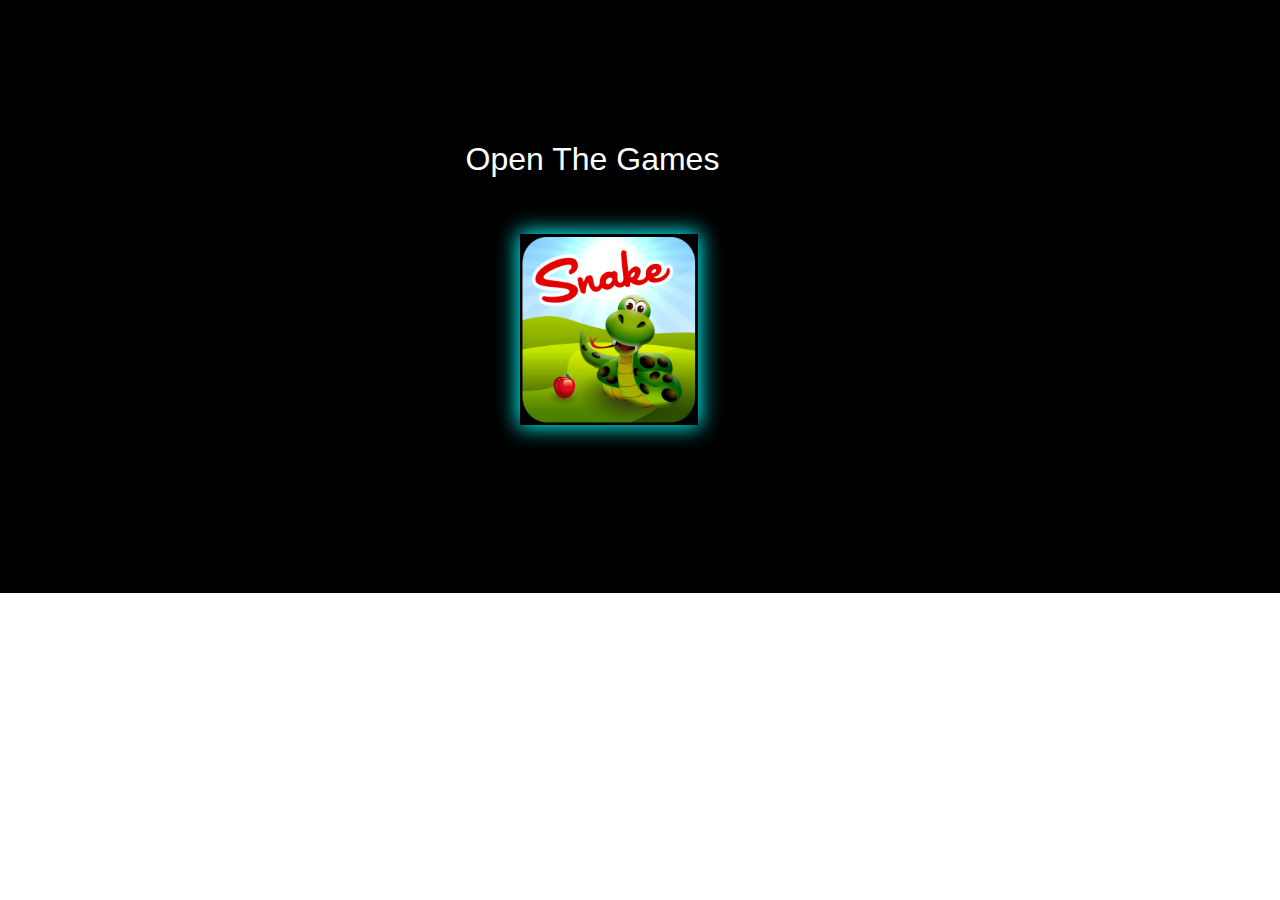
<file: index.html>
<!DOCTYPE html>
<html lang="en">

<head>
    <meta charset="UTF-8">
    <meta name="viewport" content="width=device-width, initial-scale=1.0">
    <title>Home Page</title>

    <!-- font Awesome 4 -->
    <link rel="stylesheet" href="https://cdnjs.cloudflare.com/ajax/libs/font-awesome/4.7.0/css/font-awesome.min.css">

    <!-- bootstrap cdn  -->
    <link rel="stylesheet" href="https://cdn.jsdelivr.net/npm/bootstrap@4.6.2/dist/css/bootstrap.min.css">
    <script src="https://cdn.jsdelivr.net/npm/jquery@3.7.1/dist/jquery.slim.min.js"></script>
    <script src="https://cdn.jsdelivr.net/npm/popper.js@1.16.1/dist/umd/popper.min.js"></script>
    <script src="https://cdn.jsdelivr.net/npm/bootstrap@4.6.2/dist/js/bootstrap.bundle.min.js"></script>

    

</head>
<body>
    <section style="background-color: black;height: 593px;">
         <div class="container">
            <div class="row">

                <div class="col-md-3 bg-dar"></div>

                <div class="col-md-5 bg-inf " style="margin-top: 140px;">
                    <h2 class="text-center text-white">Open The Games</h2>
                  <a href="game_page.html"><img src="app_logo.png" title="Click The Logo and open the Games" class="mt-5" style="width: 40%; height: 70%;
                  margin-left: 150px; box-shadow: 0px 0px 20px 2px aqua; "></a> 
                </div>

                <div class="col-md-2 bg-primar"></div>

                <div class="col-md-2 bg-secondar"></div>

            </div>
         </div>
         </section>
</body>
</html>
</file>
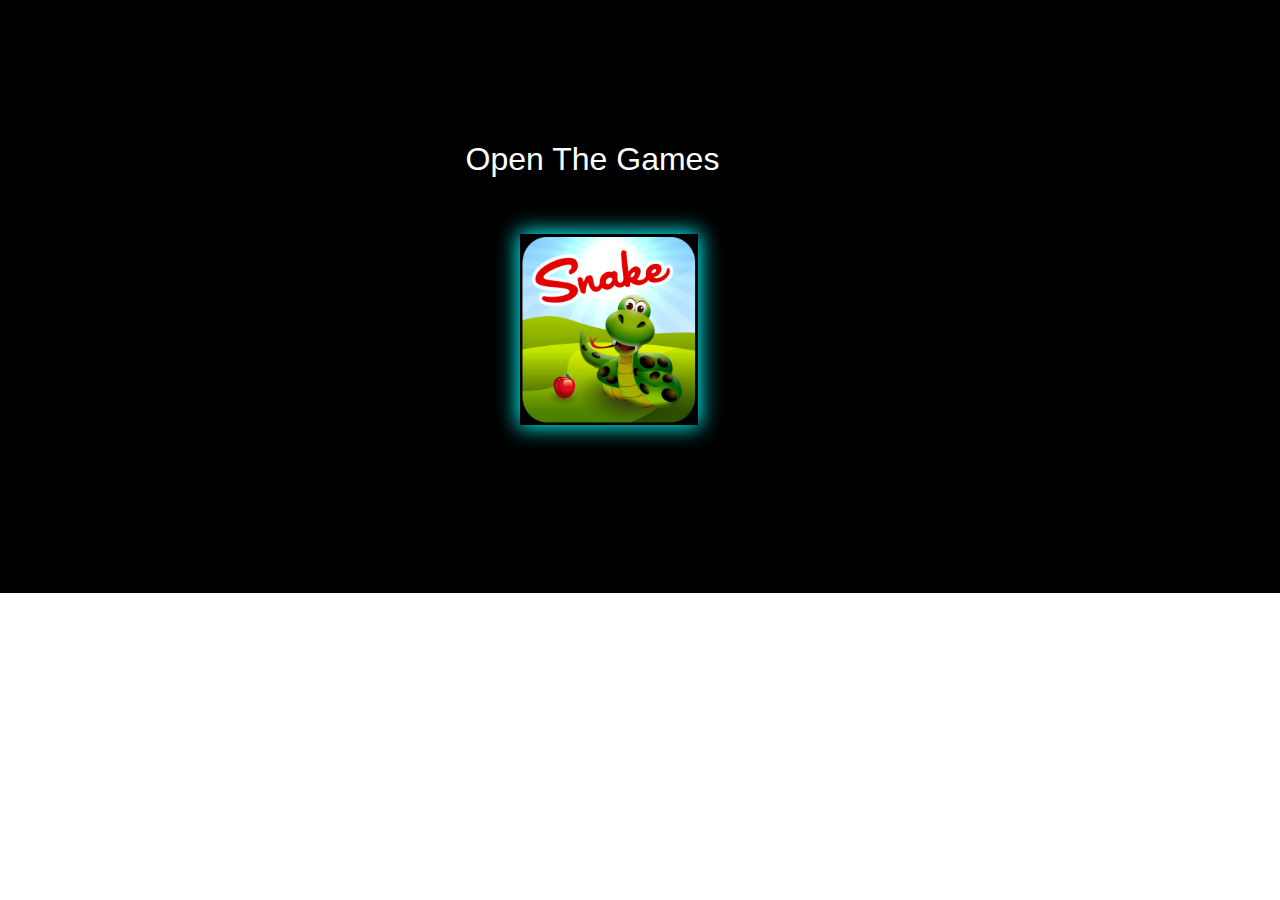
<file: app_logo.html>
<!DOCTYPE html>
<html lang="en">

<head>
    <meta charset="UTF-8">
    <meta name="viewport" content="width=device-width, initial-scale=1.0">
    <title>Home Page</title>

    <!-- font Awesome 4 -->
    <link rel="stylesheet" href="https://cdnjs.cloudflare.com/ajax/libs/font-awesome/4.7.0/css/font-awesome.min.css">

    <!-- bootstrap cdn  -->
    <link rel="stylesheet" href="https://cdn.jsdelivr.net/npm/bootstrap@4.6.2/dist/css/bootstrap.min.css">
    <script src="https://cdn.jsdelivr.net/npm/jquery@3.7.1/dist/jquery.slim.min.js"></script>
    <script src="https://cdn.jsdelivr.net/npm/popper.js@1.16.1/dist/umd/popper.min.js"></script>
    <script src="https://cdn.jsdelivr.net/npm/bootstrap@4.6.2/dist/js/bootstrap.bundle.min.js"></script>

    

</head>
<body>
    <section style="background-color: black;height: 593px;">
         <div class="container">
            <div class="row">

                <div class="col-md-3 bg-dar"></div>

                <div class="col-md-5 bg-inf " style="margin-top: 140px;">
                    <h2 class="text-center text-white">Open The Games</h2>
                  <a href="Home.html"><img src="app_logo.png" title="Click The Logo and open the Games" class="mt-5" style="width: 40%; height: 70%;
                  margin-left: 150px; box-shadow: 0px 0px 20px 2px aqua; "></a> 
                </div>

                <div class="col-md-2 bg-primar"></div>

                <div class="col-md-2 bg-secondar"></div>

            </div>
         </div>
         </section>
</body>
</html>
</file>
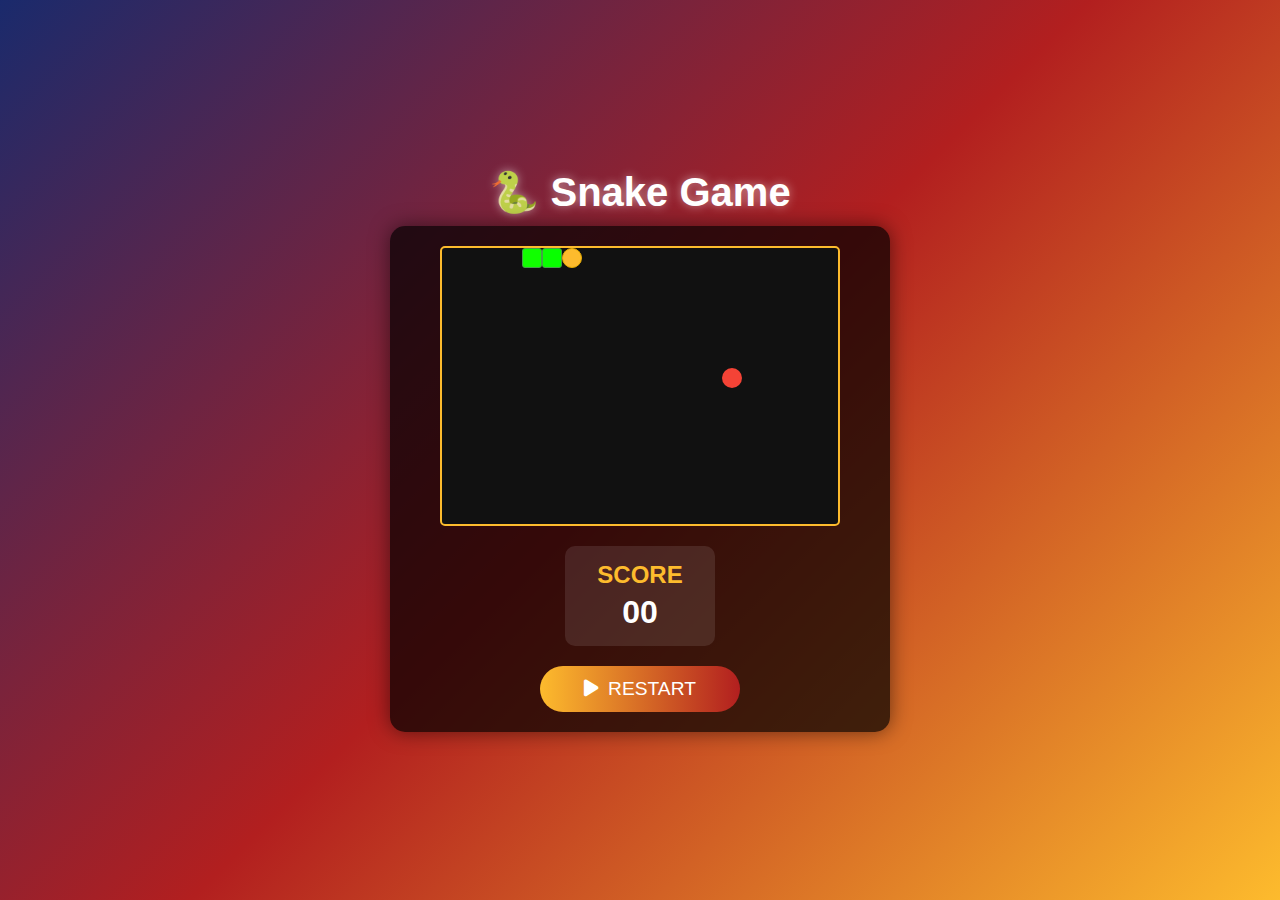
<file: Difficult.html>
<!DOCTYPE html>
<html lang="en">
<head>
    <meta charset="UTF-8">
    <meta http-equiv="X-UA-Compatible" content="IE=edge">
    <meta name="viewport" content="width=device-width, initial-scale=1.0">
    <title> difficult Snake Game</title>
    <link rel="stylesheet" href="https://cdnjs.cloudflare.com/ajax/libs/font-awesome/6.4.0/css/all.min.css">
    <style>
        * {
            margin: 0;
            padding: 0;
            box-sizing: border-box;
            font-family: 'Arial', sans-serif;
        }

        body {
            background: linear-gradient(135deg, #1a2a6c, #b21f1f, #fdbb2d); 
            height: 100vh;
            display: flex;
            flex-direction: column;
            align-items: center;
            justify-content: center;
            overflow: hidden;
        }

        .header {
            margin-bottom: 10px;
        }

        .game-title {
            font-size: 2.5rem;
            font-weight: bold;
            color: white;
            text-shadow: 0 0 10px rgba(255, 255, 255, 0.5);
            text-align: center;
        }

        .container {
            background-color: rgba(0, 0, 0, 0.7);
            border-radius: 15px;
            padding: 20px;
            box-shadow: 0 0 20px rgba(0, 0, 0, 0.5);
            text-align: center;
            width: 90%;
            max-width: 500px;
        }

        #canvas {
            background-color: #111;
            border: 2px solid #fdbb2d;
            border-radius: 5px;
            margin: 0 auto;
            display: block;
            width: 100%;
            max-width: 400px;
            height: 280px;
            position: relative;
            overflow: hidden;
        }

        .score-container {
            margin: 20px auto;
            background-color: rgba(255, 255, 255, 0.1);
            padding: 15px 20px;
            border-radius: 10px;
            width: fit-content;
            min-width: 150px;
        }

        .score-container h2 {
            color: #fdbb2d;
            margin-bottom: 5px;
            font-size: 1.5rem;
        }

        .score-value {
            font-size: 2rem;
            font-weight: bold;
            color: white;
            display: block;
            min-height: 36px;
        }

        #replay, #play-again {
            background: linear-gradient(to right, #fdbb2d, #b21f1f);
            color: white;
            border: none;
            padding: 12px 25px;
            font-size: 1.2rem;
            border-radius: 50px;
            cursor: pointer;
            margin-top: 10px;
            transition: all 0.3s ease;
            display: flex;
            align-items: center;
            justify-content: center;
            gap: 10px;
            width: 100%;
            max-width: 200px;
            margin: 10px auto 0;
        }

        #replay:hover, #play-again:hover {
            transform: scale(1.05);
            box-shadow: 0 0 15px rgba(253, 187, 45, 0.7);
        }

        .game-over {
            position: absolute;
            top: 50%;
            left: 50%;
            transform: translate(-50%, -50%);
            background-color: rgba(0, 0, 0, 0.9);
            color: white;
            padding: 30px;
            border-radius: 15px;
            text-align: center;
            display: none;
            z-index: 10;
            width: 80%;
            max-width: 300px;
            border: 2px solid #fdbb2d;
        }

        .game-over h2 {
            color: #fdbb2d;
            margin-bottom: 15px;
            font-size: 1.8rem;
        }

        .game-over p {
            margin-bottom: 20px;
            font-size: 1.2rem;
        }

        .snake-segment {
            position: absolute;
            width: 20px;
            height: 20px;
            background-color: #4CAF50;
            border: 1px solid #45a049;
            border-radius: 3px;
            z-index: 2;
        }

        .snake-head {
            position: absolute;
            width: 20px;
            height: 20px;
            background-color: #fdbb2d;
            border: 1px solid #e6ac00;
            border-radius: 50%;
            z-index: 3;
        }

        .food {
            position: absolute;
            width: 20px;
            height: 20px;
            background-color: #f44336;
            border-radius: 50%;
            z-index: 1;
            animation: pulse 0.5s infinite alternate;
        }

        @keyframes pulse {
            from { transform: scale(1); }
            to { transform: scale(1.2); }
        }

        .controls {
            margin-top: 20px;
            display: none;
        }

        .controls button {
            background-color: rgba(255, 255, 255, 0.2);
            border: none;
            color: white;
            padding: 15px;
            border-radius: 10px;
            font-size: 1.5rem;
            margin: 5px;
            cursor: pointer;
            width: 60px;
            height: 60px;
            display: flex;
            align-items: center;
            justify-content: center;
            transition: background-color 0.2s;
        }

        .controls button:active {
            background-color: rgba(255, 255, 255, 0.4);
        }

        @media (max-width: 600px) {
            .controls {
                display: flex;
                flex-direction: column;
                align-items: center;
            }
            
            .controls-row {
                display: flex;
            }
            
            #canvas {
                height: 300px;
            }

            .game-title {
                font-size: 2rem;
            }

            .score-container {
                padding: 10px 15px;
                min-width: 120px;
            }

            .score-container h2 {
                font-size: 1.2rem;
            }

            .score-value {
                font-size: 1.8rem;
            }
        }

        @media (max-height: 700px) {
            body {
                padding: 20px 0;
                justify-content: flex-start;
            }
        }
    </style>
</head>
<body>
    <div class="header">
        <h2 class="game-title">🐍 Snake Game</h2>
    </div>
    
    <div class="container noselect">
        <div id="canvas"></div>
        
        <div class="score-container">
            <h2>SCORE</h2>
            <span class="score-value">00</span>
        </div>
        
        <button id="replay">
            <i class="fas fa-play"></i>
            RESTART
        </button>
        
        <div class="controls">
            <div class="controls-row">
                <button id="up" aria-label="Move up"><i class="fas fa-arrow-up"></i></button>
            </div>
            <div class="controls-row">
                <button id="left" aria-label="Move left"><i class="fas fa-arrow-left"></i></button>
                <button id="right" aria-label="Move right"><i class="fas fa-arrow-right"></i></button>
            </div>
            <div class="controls-row">
                <button id="down" aria-label="Move down"><i class="fas fa-arrow-down"></i></button>
            </div>
        </div>
        
        <div class="game-over">
            <h2>Game Over!</h2>
            <p>Your score: <span id="final-score">0</span></p>
            <button id="play-again">
                <i class="fas fa-redo"></i>
                Play Again
            </button>
        </div>
    </div>

    <script>
        document.addEventListener('DOMContentLoaded', () => {
            // Game elements
            const canvas = document.getElementById('canvas');
            const scoreDisplay = document.querySelector('.score-value');
            const replayBtn = document.getElementById('replay');
            const playAgainBtn = document.getElementById('play-again');
            const gameOverScreen = document.querySelector('.game-over');
            const finalScoreDisplay = document.getElementById('final-score');
            
            // Mobile controls
            const upBtn = document.getElementById('up');
            const downBtn = document.getElementById('down');
            const leftBtn = document.getElementById('left');
            const rightBtn = document.getElementById('right');
            
            // Game variables
            let snake = [];
            let food = {};
            let direction = 'right';
            let nextDirection = 'right';
            let gameInterval;
            let score = 0;
            let gameSpeed = 150;
            const gridSize = 20;
            const cellSize = canvas.offsetWidth / gridSize;
            let isGameRunning = false;
            
            // Initialize game
            function initGame() {
                // Clear any existing game
                clearInterval(gameInterval);
                canvas.innerHTML = '';
                
                // Reset variables
                snake = [];
                direction = 'right';
                nextDirection = 'right';
                score = 0;
                gameSpeed = 150;
                scoreDisplay.textContent = '00';
                gameOverScreen.style.display = 'none';
                isGameRunning = true;
                
                // Create initial snake (3 segments)
                for (let i = 2; i >= 0; i--) {
                    snake.push({
                        x: i,
                        y: 0
                    });
                }
                
                // Create first food
                createFood();
                
                // Draw initial state
                draw();
                
                // Start game loop
                gameInterval = setInterval(gameLoop, gameSpeed);
            }
            
            // Main game loop
            function gameLoop() {
                if (!isGameRunning) return;
                
                moveSnake();
                checkCollision();
                draw();
            }
            
            // Move the snake
            function moveSnake() {
                direction = nextDirection;
                
                // Calculate new head position based on current direction
                const head = { ...snake[0] };
                
                switch (direction) {
                    case 'up':
                        head.y--;
                        break;
                    case 'down':
                        head.y++;
                        break;
                    case 'left':
                        head.x--;
                        break;
                    case 'right':
                        head.x++;
                        break;
                }
                
                // Add new head to beginning of array
                snake.unshift(head);
                
                // Check if snake ate food
                if (head.x === food.x && head.y === food.y) {
                    // Increase score
                    score +=10;
                    scoreDisplay.textContent = score.toString().padStart(2, '0');
                    
                    // Increase speed every 5 points
                    if (score % 5 === 0) {
                        gameSpeed = Math.max(gameSpeed - 10, 70);
                        clearInterval(gameInterval);
                        gameInterval = setInterval(gameLoop, gameSpeed);
                    }
                    
                    // Create new food
                    createFood();
                } else {
                    // Remove tail if no food was eaten
                    snake.pop();
                }
            }
            
            // Check for collisions
            function checkCollision() {
                const head = snake[0];
                
                // Check wall collision
                if (
                    head.x < 0 || 
                    head.x >= gridSize || 
                    head.y < 0 || 
                    head.y >= gridSize
                ) {
                    gameOver();
                    return;
                }
                
                // Check self collision (start from 1 to skip head)
                for (let i = 1; i < snake.length; i++) {
                    if (head.x === snake[i].x && head.y === snake[i].y) {
                        gameOver();
                        return;
                    }
                }
            }
            
            // Create food at random position
            function createFood() {
                let validPosition = false;
                let newFood;
                
                while (!validPosition) {
                    newFood = {
                        x: Math.floor(Math.random() * gridSize),
                        y: Math.floor(Math.random() * gridSize)
                    };
                    
                    // Check if food position is not on snake
                    validPosition = true;
                    for (const segment of snake) {
                        if (segment.x === newFood.x && segment.y === newFood.y) {
                            validPosition = false;
                            break;
                        }
                    }
                }
                
                food = newFood;
            }
            
            // Draw game state
            function draw() {
                // Clear canvas
                canvas.innerHTML = '';
                
                // Draw snake
                snake.forEach((segment, index) => {
                    const segmentElement = document.createElement('div');
                    
                    // Head is styled differently
                    if (index === 0) {
                        segmentElement.className = 'snake-head';
                    } else {
                        segmentElement.className = 'snake-segment';
                        // Color gradient for snake body (darker towards tail)
                        const hue = 120 - (index * 2);
                        segmentElement.style.backgroundColor = `hsl(${Math.min(hue, 120)}, 100%, 50%)`;
                    }
                    
                    // Position the segment
                    segmentElement.style.left = `${segment.x * cellSize}px`;
                    segmentElement.style.top = `${segment.y * cellSize}px`;
                    canvas.appendChild(segmentElement);
                });
                
                // Draw food
                const foodElement = document.createElement('div');
                foodElement.className = 'food';
                foodElement.style.left = `${food.x * cellSize}px`;
                foodElement.style.top = `${food.y * cellSize}px`;
                canvas.appendChild(foodElement);
            }
            
            // Handle game over
            function gameOver() {
                isGameRunning = false;
                clearInterval(gameInterval);
                finalScoreDisplay.textContent = score;
                gameOverScreen.style.display = 'block';
            }
            
            // Keyboard event listener
            document.addEventListener('keydown', (e) => {
                // Prevent default for arrow keys to avoid page scrolling
                if (['ArrowUp', 'ArrowDown', 'ArrowLeft', 'ArrowRight'].includes(e.key)) {
                    e.preventDefault();
                }
                
                switch (e.key) {
                    case 'ArrowUp':
                        if (direction !== 'down') nextDirection = 'up';
                        break;
                    case 'ArrowDown':
                        if (direction !== 'up') nextDirection = 'down';
                        break;
                    case 'ArrowLeft':
                        if (direction !== 'right') nextDirection = 'left';
                        break;
                    case 'ArrowRight':
                        if (direction !== 'left') nextDirection = 'right';
                        break;
                    case ' ':
                        if (!isGameRunning) initGame();
                        break;
                }
            });
            
            // Mobile control event listeners
            upBtn.addEventListener('click', () => {
                if (direction !== 'down') nextDirection = 'up';
            });
            
            downBtn.addEventListener('click', () => {
                if (direction !== 'up') nextDirection = 'down';
            });
            
            leftBtn.addEventListener('click', () => {
                if (direction !== 'right') nextDirection = 'left';
            });
            
            rightBtn.addEventListener('click', () => {
                if (direction !== 'left') nextDirection = 'right';
            });
            
            // Button event listeners
            replayBtn.addEventListener('click', initGame);
            playAgainBtn.addEventListener('click', initGame);
            
            // Initialize the game on load
            initGame();
        });
    </script>
</body>
</html>
</file>
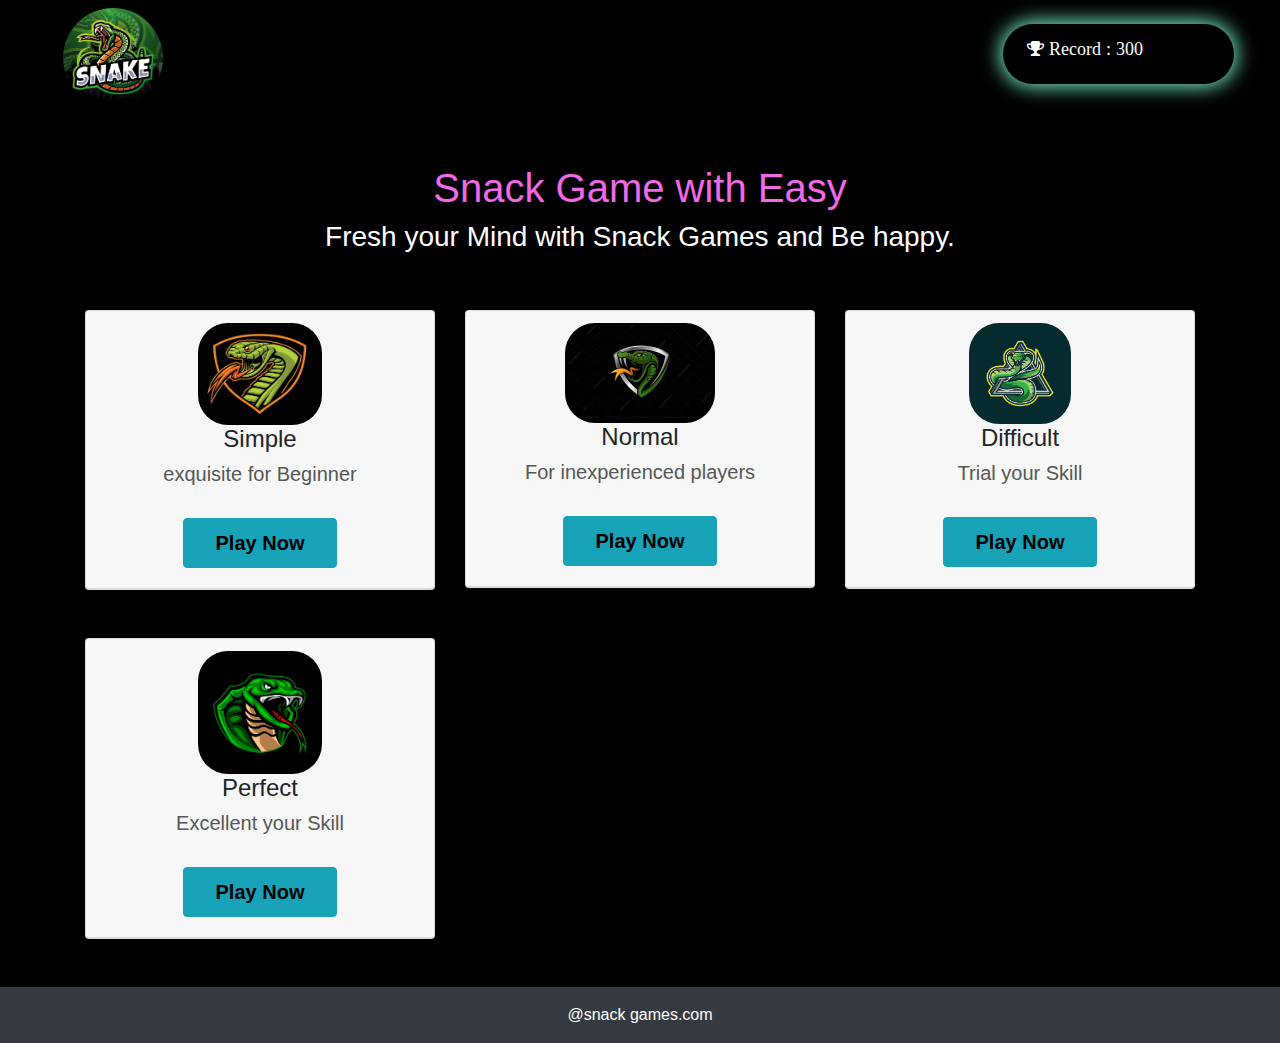
<file: game_page.html>
<!DOCTYPE html>
<html lang="en">

<head>
    <meta charset="UTF-8">
    <meta name="viewport" content="width=device-width, initial-scale=1.0">
    <title>Home Page</title>

    <!-- font Awesome 4 -->
    <link rel="stylesheet" href="https://cdnjs.cloudflare.com/ajax/libs/font-awesome/4.7.0/css/font-awesome.min.css">

    <!-- bootstrap cdn  -->
    <link rel="stylesheet" href="https://cdn.jsdelivr.net/npm/bootstrap@4.6.2/dist/css/bootstrap.min.css">
    <script src="https://cdn.jsdelivr.net/npm/jquery@3.7.1/dist/jquery.slim.min.js"></script>
    <script src="https://cdn.jsdelivr.net/npm/popper.js@1.16.1/dist/umd/popper.min.js"></script>
    <script src="https://cdn.jsdelivr.net/npm/bootstrap@4.6.2/dist/js/bootstrap.bundle.min.js"></script>

    <link rel="stylesheet" href="game_page.css">

</head>

<body>
    <div class="container-fluid">
        <div class="row">

            <div class="col-lg-5 col-md-6 col-sm-6 col-6 bg-secondar">
                <img src="snack_logo.jpg" id="snack_logo" class="ml-5 mt-2 mb-2">

            </div>

            <div class="col-lg-4 d-none d-md-block  bg-primar"></div>

            <div class="col-lg-3 col-md-6 col-sm-6 col-6 bg-inf pt-4 pl-5 recode_trophy">
                <div class="recode">
                    <i class="fa fa-trophy text-white  mt-3 ml-4">
                        <label class="text-white">Record : 300</label>
                    </i>
                </div>
            </div>

        </div>
    </div>

    <div class="container-fluid">
        <div class="row">
            <div class="col-lg-12">
                <h1 class="text-center mt-5" style="color: rgb(240, 105, 231);">Snack Game with Easy</h1>
                <p class="text-center text-white h3">Fresh your Mind with Snack Games and Be happy. </p>
            </div>
        </div>
    </div>

    <div class="container">
        <div class="row">
            <div class="col-lg-4">
                <div class="card mt-5">
                    <div class="card-header text-center">
                        <!-- <i class="fa fa-leaf bg-dark h1 p-3 mt-2 leaf_icon"></i> -->
                         <img src="snack_img.jpg" alt="" style="width: 40%; height: 40%;border-radius: 30px;">
                        <p class="h4">Simple</p>
                        <p class="h5" style="color: rgb(85, 87, 87);">exquisite for Beginner</p>
                        <button class="btn btn-info simple_button mt-4 mb-2"><a href="simple.html">Play Now</a></button>
                    </div>
                </div>
            </div>

            <div class="col-lg-4">
                <div class="card mt-5">
                    <div class="card-header text-center">
                        <!-- <i class="fa fa-leaf bg-dark h1 p-3 mt-2 leaf_icon"></i> -->
                         <img src="snack_img2.jpg" alt="" style="width: 49%; height: 49%;border-radius: 30px;">
                        <p class="h4">Normal</p>
                        <p class="h5" style="color: rgb(85, 87, 87);">For inexperienced players</p>
                        <button class="btn btn-info simple_button mt-4 mb-2"><a href="normal.html">Play Now</a></button>
                    </div>
                </div>
            </div>

            <div class="col-lg-4">
                <div class="card mt-5">
                    <div class="card-header text-center">
                        <!-- <i class="fa fa-leaf bg-dark h1 p-3 mt-2 leaf_icon"></i> -->
                         <img src="snack_img3.avif" alt="" style="width: 33%; height: 33%;border-radius: 30px;">
                        <p class="h4">Difficult</p>
                        <p class="h5" style="color: rgb(85, 87, 87);">Trial your Skill</p>
                        <button class="btn btn-info simple_button mt-4 mb-2"><a href="Difficult.html">Play Now</a></button>
                    </div>
                </div>
            </div>

            <div class="col-lg-4">
                <div class="card mt-5">
                    <div class="card-header text-center">
                        <!-- <i class="fa fa-leaf bg-dark h1 p-3 mt-2 leaf_icon"></i> -->
                         <img src="snack_img4.avif" alt="" style="width: 40%; height: 40%;border-radius: 30px;">
                        <p class="h4">Perfect</p>
                        <p class="h5" style="color: rgb(85, 87, 87);">Excellent your Skill</p>
                        <button class="btn btn-info simple_button mt-4 mb-2"><a href="Perfect.html">Play Now</a></button>
                    </div>
                </div>
            </div>

        </div>
    </div>

    <div class="container-fluid">
        <div class="row bg-dark mt-5">
            <div class="col-lg-12">
                <p class="text-center text-white pt-3 ">@snack games.com</p>
            </div>
        </div>
    </div>


</body>

</html>
</file>
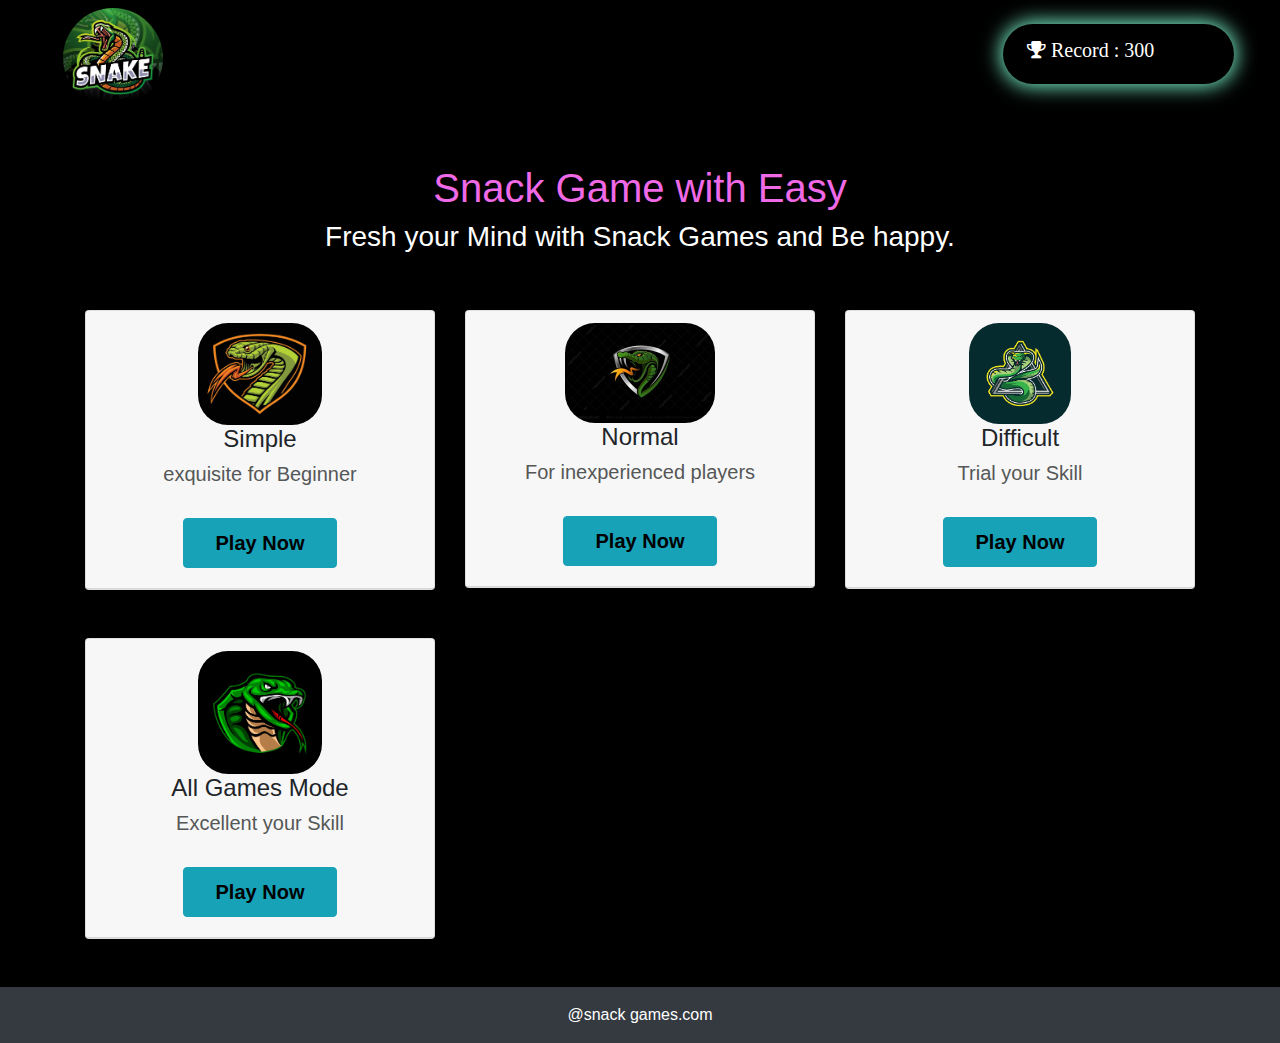
<file: Home.html>
<!DOCTYPE html>
<html lang="en">

<head>
    <meta charset="UTF-8">
    <meta name="viewport" content="width=device-width, initial-scale=1.0">
    <title>Home Page</title>

    <!-- font Awesome 4 -->
    <link rel="stylesheet" href="https://cdnjs.cloudflare.com/ajax/libs/font-awesome/4.7.0/css/font-awesome.min.css">

    <!-- bootstrap cdn  -->
    <link rel="stylesheet" href="https://cdn.jsdelivr.net/npm/bootstrap@4.6.2/dist/css/bootstrap.min.css">
    <script src="https://cdn.jsdelivr.net/npm/jquery@3.7.1/dist/jquery.slim.min.js"></script>
    <script src="https://cdn.jsdelivr.net/npm/popper.js@1.16.1/dist/umd/popper.min.js"></script>
    <script src="https://cdn.jsdelivr.net/npm/bootstrap@4.6.2/dist/js/bootstrap.bundle.min.js"></script>

    <link rel="stylesheet" href="Home.css">

</head>

<body>
    <div class="container-fluid">
        <div class="row">

            <div class="col-lg-5 col-md-6 col-sm-6 col-6 bg-secondar">
                <img src="snack_logo.jpg" id="snack_logo" class="ml-5 mt-2 mb-2">

            </div>

            <div class="col-lg-4 d-none d-md-block  bg-primar"></div>

            <div class="col-lg-3 col-md-6 col-sm-6 col-6 bg-inf pt-4 pl-5 recode_trophy">
                <div class="recode">
                    <i class="fa fa-trophy text-white  mt-3 ml-4">
                        <label class="text-white">Record : 300</label>
                    </i>
                </div>
            </div>

        </div>
    </div>

    <div class="container-fluid">
        <div class="row">
            <div class="col-lg-12">
                <h1 class="text-center mt-5" style="color: rgb(240, 105, 231);">Snack Game with Easy</h1>
                <p class="text-center text-white h3">Fresh your Mind with Snack Games and Be happy. </p>
            </div>
        </div>
    </div>

    <div class="container">
        <div class="row">
            <div class="col-lg-4">
                <div class="card mt-5">
                    <div class="card-header text-center">
                        <!-- <i class="fa fa-leaf bg-dark h1 p-3 mt-2 leaf_icon"></i> -->
                         <img src="snack_img.jpg" alt="" style="width: 40%; height: 40%;border-radius: 30px;">
                        <p class="h4">Simple</p>
                        <p class="h5" style="color: rgb(85, 87, 87);">exquisite for Beginner</p>
                        <button class="btn btn-info simple_button mt-4 mb-2"><a href="simple.html">Play Now</a></button>
                    </div>
                </div>
            </div>

            <div class="col-lg-4">
                <div class="card mt-5">
                    <div class="card-header text-center">
                        <!-- <i class="fa fa-leaf bg-dark h1 p-3 mt-2 leaf_icon"></i> -->
                         <img src="snack_img2.jpg" alt="" style="width: 49%; height: 49%;border-radius: 30px;">
                        <p class="h4">Normal</p>
                        <p class="h5" style="color: rgb(85, 87, 87);">For inexperienced players</p>
                        <button class="btn btn-info simple_button mt-4 mb-2"><a href="normal.html">Play Now</a></button>
                    </div>
                </div>
            </div>

            <div class="col-lg-4">
                <div class="card mt-5">
                    <div class="card-header text-center">
                        <!-- <i class="fa fa-leaf bg-dark h1 p-3 mt-2 leaf_icon"></i> -->
                         <img src="snack_img3.avif" alt="" style="width: 33%; height: 33%;border-radius: 30px;">
                        <p class="h4">Difficult</p>
                        <p class="h5" style="color: rgb(85, 87, 87);">Trial your Skill</p>
                        <button class="btn btn-info simple_button mt-4 mb-2"><a href="difficult.html">Play Now</a></button>
                    </div>
                </div>
            </div>

            <div class="col-lg-4">
                <div class="card mt-5">
                    <div class="card-header text-center">
                        <!-- <i class="fa fa-leaf bg-dark h1 p-3 mt-2 leaf_icon"></i> -->
                         <img src="snack_img4.avif" alt="" style="width: 40%; height: 40%;border-radius: 30px;">
                        <p class="h4">All Games Mode</p>
                        <p class="h5" style="color: rgb(85, 87, 87);">Excellent your Skill</p>
                        <button class="btn btn-info simple_button mt-4 mb-2"><a href="Perfect.html">Play Now</a></button>
                    </div>
                </div>
            </div>

        </div>
    </div>

    <div class="container-fluid">
        <div class="row bg-dark mt-5">
            <div class="col-lg-12">
                <p class="text-center text-white pt-3 ">@snack games.com</p>
            </div>
        </div>
    </div>


</body>

</html>
</file>
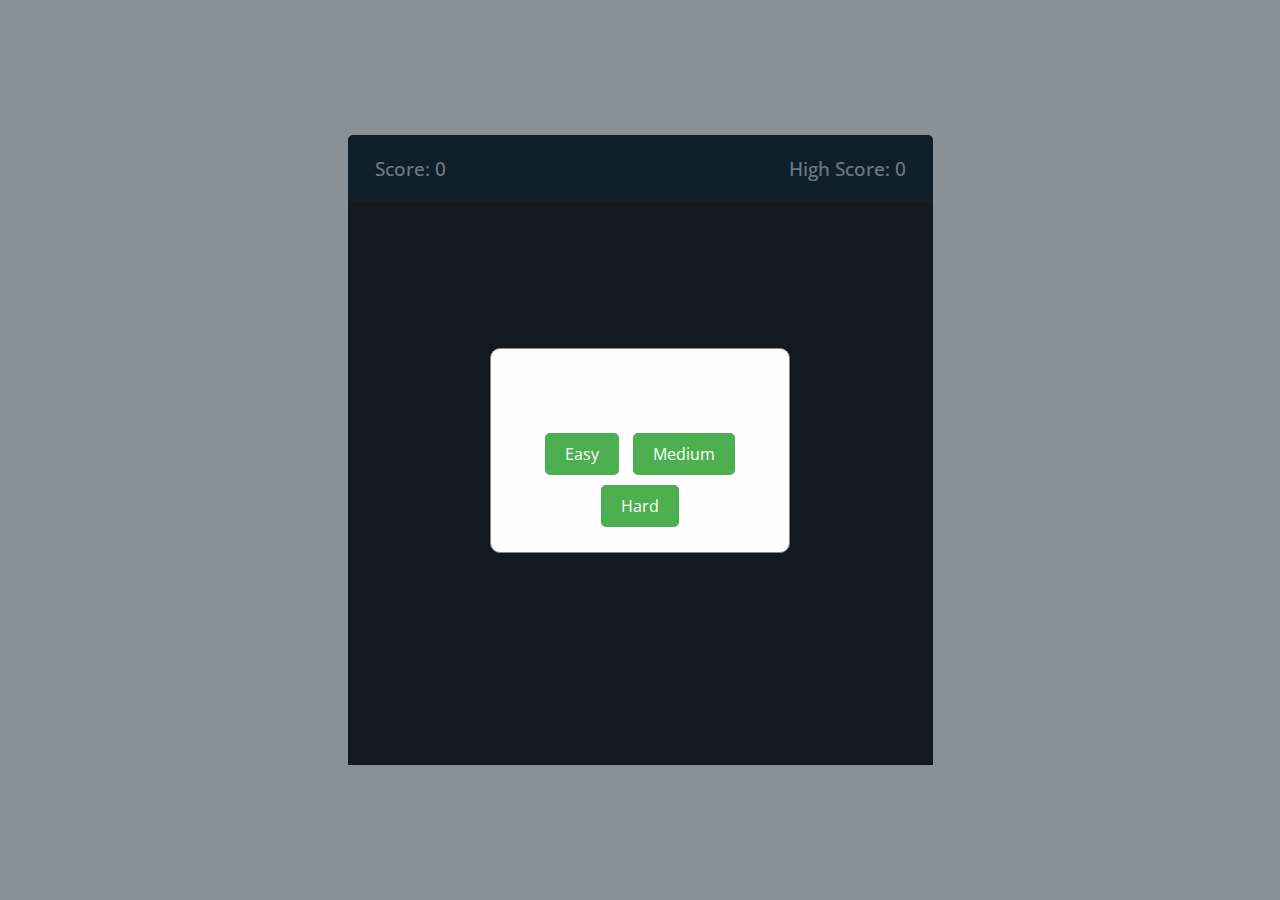
<file: Perfect.html>
<!DOCTYPE html>
<html lang="en">

<head>
    <meta charset="UTF-8">
    <meta name="viewport" content="width=device-width, initial-scale=1.0">
    <title>All Mode Snake Game</title>
    <link rel="stylesheet" href="style.css">
    <script src="script.js" defer></script>

  <style>
    @import url('https://fonts.googleapis.com/css2?family=Open+Sans:wght@400;500;600;700&display=swap');

* {
    margin: 0;
    padding: 0;
    box-sizing: border-box;
    font-family: 'Open Sans', sans-serif;
}

body {
    display: flex;
    align-items: center;
    justify-content: center;
    min-height: 100vh;
    background-color: #E3F2FD;
}

.wrapper {
    width: 65vmin;
    height: 70vmin;
    display: flex;
    flex-direction: column;
    border-radius: 5px;
    background-color: #193447;
}

.game-details {
    color: #B8C6DC;
    font-size: 1.2rem;
    font-weight: 500;
    padding: 20px 27px;
    display: flex;
    justify-content: space-between;
}

.play-board {
    width: 100%;
    height: 100%;
    display: grid;
    grid-template-rows: repeat(30, 1fr);
    grid-template-columns: repeat(30, 1fr);
    background-color: #212837;
}

.play-board .food {
    background-color: #ff003d;
}

.play-board .head {
    background-color: #B8C6DC;
}

.play-board .body {
    background-color: #4CAF50; /* Added color for body segments */
}

/* Game Over Modal Styles */
.game-over-modal {
    display: none; /* Hidden by default */
    position: fixed; 
    z-index: 1; 
    left: 0;
    top: 0;
    width: 100%;
    height: 100%;
    overflow: auto;
    background-color: rgb(0,0,0); 
    background-color: rgba(0,0,0,0.4); 
    align-items: center;
    justify-content: center;
}

.game-over-content {
    background-color: #fefefe;
    margin: auto;
    padding: 20px;
    border: 1px solid #888;
    width: 80%;
    max-width: 300px;
    text-align: center;
    border-radius: 10px;
}

.game-over-content h2 {
    font-size: 2rem;
    margin-bottom: 1rem;
}

.game-over-content p {
    font-size: 1.2rem;
    margin-bottom: 1.5rem;
}

.game-over-content button {
    padding: 10px 20px;
    font-size: 1rem;
    background-color: #4CAF50;
    color: white;
    border: none;
    border-radius: 5px;
    cursor: pointer;
}

.game-over-content button:hover {
    background-color: #45a049;
}

/* Difficulty Selection Modal Styles */
.difficulty-modal {
    display: flex; /* Show by default for initial selection */
    position: fixed; 
    z-index: 1; 
    left: 0;
    top: 0;
    width: 100%;
    height: 100%;
    overflow: auto;
    background-color: rgb(0,0,0); 
    background-color: rgba(0,0,0,0.4); 
    align-items: center;
    justify-content: center;
}

.difficulty-content {
    background-color: #fefefe;
    margin: auto;
    padding: 20px;
    border: 1px solid #888;
    width: 80%;
    max-width: 300px;
    text-align: center;
    border-radius: 10px;
}

.difficulty-content h2 {
    font-size: 2rem;
    margin-bottom: 1rem;
}

.difficulty-content button {
    padding: 10px 20px;
    font-size: 1rem;
    margin: 5px;
    background-color: #4CAF50;
    color: white;
    border: none;
    border-radius: 5px;
    cursor: pointer;
}

.difficulty-content button:hover {
    background-color: #45a049;
}
  </style>

</head>

<body>
    <div class="wrapper">
        <div class="game-details">
            <span class="score">Score: 0</span>
            <span class="highscore">High Score: 0</span>
        </div>
        <div class="play-board"></div>
    </div>

    <!-- Game Over Modal -->
    <div class="game-over-modal" id="gameOverModal">
        <div class="game-over-content">
            <h2>Game Over!</h2>
            <p>Your Score: <span id="finalScore">0</span></p>
            <button onclick="restartGame()">Replay</button>
        </div>
    </div>

    <!-- Difficulty Selection Modal -->
    <div class="difficulty-modal" id="difficultyModal">
        <div class="difficulty-content">
            <h2>Select Difficulty</h2>
            <button onclick="startGame('easy')">Easy</button>
            <button onclick="startGame('medium')">Medium</button>
            <button onclick="startGame('hard')">Hard</button>
        </div>
    </div>
</body>

<script>
    const playBoard = document.querySelector(".play-board");
let foodX, foodY;
let snakeX = 5, snakeY = 10;
let snakeBody = [];
let velocityX = 0, velocityY = 0;
let score = 0;
let highScore = localStorage.getItem("highScore") || 0;
let gameInterval;
let GameOver = false;
let gameSpeed = 125; // Default game speed

// Function to change the food position to a random location
const changeFoodPosition = () => {
    foodX = Math.floor(Math.random() * 30) + 1;
    foodY = Math.floor(Math.random() * 30) + 1;
}

// Function to change the direction of the snake based on arrow keys
const changeDirection = (e) => {
    // Prevent the snake from reversing direction
    if (e.key === "ArrowUp" && velocityY !== 1) {
        velocityX = 0;
        velocityY = -1;
    } else if (e.key === "ArrowDown" && velocityY !== -1) {
        velocityX = 0;
        velocityY = 1;
    } else if (e.key === "ArrowRight" && velocityX !== -1) {
        velocityX = 1;
        velocityY = 0;
    } else if (e.key === "ArrowLeft" && velocityX !== 1) {
        velocityX = -1;
        velocityY = 0;
    }
}

// Function to display game over message and stop the game
const gameOver = () => {
    clearInterval(gameInterval);
    GameOver = true;
    document.getElementById("finalScore").textContent = score;
    document.getElementById("gameOverModal").style.display = "flex";
}

// Function to restart the game
const restartGame = () => {
    // Reset game state
    snakeX = 5;
    snakeY = 10;
    snakeBody = [];
    velocityX = 0;
    velocityY = 0;
    score = 0;
    GameOver = false;

    // Update the score display
    document.querySelector(".score").textContent = `Score: ${score}`;
    document.querySelector(".highscore").textContent = `High Score: ${highScore}`;

    // Hide the game over modal
    document.getElementById("gameOverModal").style.display = "none";

    // Show difficulty selection modal
    document.getElementById("difficultyModal").style.display = "flex";
}

// Function to start the game based on selected difficulty
const startGame = (difficulty) => {
    switch (difficulty) {
        case 'easy':
            gameSpeed = 200; // Slower speed for easy
            break;
        case 'medium':
            gameSpeed = 125; // Medium speed
            break;
        case 'hard':
            gameSpeed = 75; // Faster speed for hard
            break;
    }

    // Hide the difficulty modal
    document.getElementById("difficultyModal").style.display = "none";

    // Initialize the food position
    changeFoodPosition();

    // Start the game with the selected speed
    gameInterval = setInterval(initGame, gameSpeed);
}

// Main function to update the game state
const initGame = () => {
    // Save the current tail position
    let tailX = snakeBody.length ? snakeBody[snakeBody.length - 1][0] : snakeX;
    let tailY = snakeBody.length ? snakeBody[snakeBody.length - 1][1] : snakeY;

    // Update snake's head position based on current velocity
    snakeX += velocityX;
    snakeY += velocityY;

    // Check for border collision (game over condition)
    if (snakeX < 1 || snakeX > 30 || snakeY < 1 || snakeY > 30) {
        gameOver();
        return;
    }

    // Check for self-collision (game over condition)
    for (let i = 0; i < snakeBody.length; i++) {
        if (snakeX === snakeBody[i][0] && snakeY === snakeBody[i][1]) {
            gameOver();
            return;
        }
    }

    // Check if the snake has reached the food
    if (snakeX === foodX && snakeY === foodY) {
        changeFoodPosition(); // Move the food to a new position
        // Add a new segment to the snake's body at the tail's previous position
        snakeBody.push([tailX, tailY]);
        score +=10;
        if (score > highScore) {
            highScore = score;
            localStorage.setItem("highScore", highScore);
        }
        document.querySelector(".score").textContent = `Score: ${score}`;
        document.querySelector(".highscore").textContent = `High Score: ${highScore}`;
    }

    // Move each part of the snake's body to follow the segment in front of it
    for (let i = snakeBody.length - 1; i > 0; i--) {
        snakeBody[i] = snakeBody[i - 1];
    }
    // Update the first segment of the snake's body to the previous head position
    if (snakeBody.length > 0) {
        snakeBody[0] = [snakeX - velocityX, snakeY - velocityY];
    }

    // Render the food and the snake's head on the grid
    let htmlMarkup = `<div class="food" style='grid-area: ${foodY} / ${foodX}'></div>`;
    htmlMarkup += `<div class="head" style='grid-area: ${snakeY} / ${snakeX}'></div>`;

    // Render the snake's body on the grid
    for (let i = 0; i < snakeBody.length; i++) {
        htmlMarkup += `<div class="body" style='grid-area: ${snakeBody[i][1]} / ${snakeBody[i][0]}'></div>`;
    }

    // Update the play board with the new positions
    playBoard.innerHTML = htmlMarkup;
}

// Show the difficulty selection modal on page load
document.getElementById("difficultyModal").style.display = "flex";

// Add event listener for keypress to change the snake's direction
document.addEventListener('keydown', changeDirection);
</script>

</html>
</file>
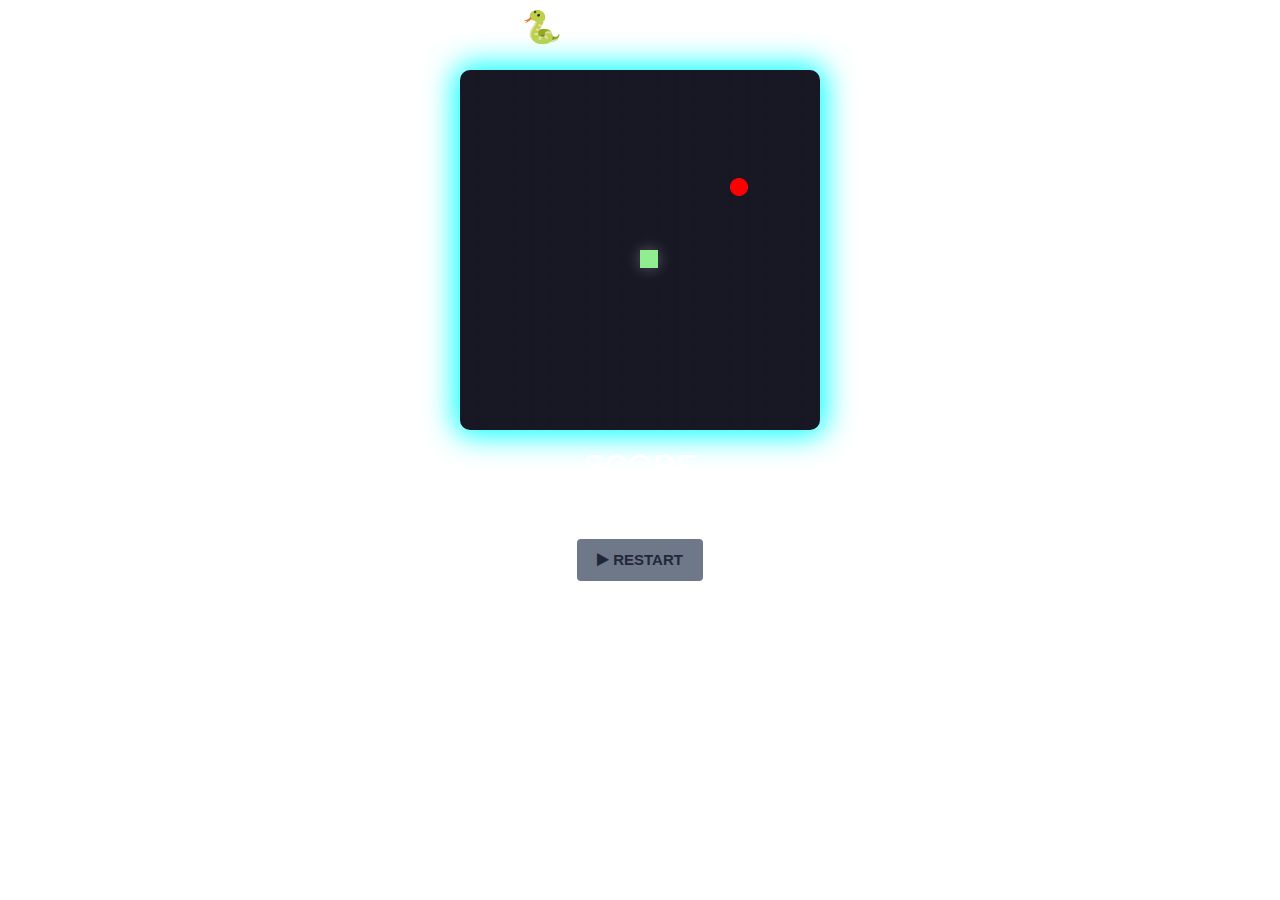
<file: simple.html>
<!DOCTYPE html>
<html>
<head>
<meta name="viewport" content="width=device-width, initial-scale=1.0">
<title>Snake Game</title>

<!-- font Awesome 4 -->
<link rel="stylesheet" href="https://cdnjs.cloudflare.com/ajax/libs/font-awesome/4.7.0/css/font-awesome.min.css">

<!-- bootstrap cdn  -->
<link rel="stylesheet" href="https://cdn.jsdelivr.net/npm/bootstrap@4.6.2/dist/css/bootstrap.min.css">
<script src="https://cdn.jsdelivr.net/npm/jquery@3.7.1/dist/jquery.slim.min.js"></script>
<script src="https://cdn.jsdelivr.net/npm/popper.js@1.16.1/dist/umd/popper.min.js"></script>
<script src="https://cdn.jsdelivr.net/npm/bootstrap@4.6.2/dist/js/bootstrap.bundle.min.js"></script>



<link rel="stylesheet" href="style.css">
<script src="script.js" defer></script>
</head>

<body>
    <!-- <img src="https://media.istockphoto.com/id/1499713407/vector/snake-silhouette.jpg?s=612x612&w=0&k=20&c=Sqw1zm7rY8_qIQAZitcjL5paFgRFov3PmZpHEQlQmQ0=" width="60" height="60" id="snake_img"> 
    <span id="snakegame" style="text-align: center;margin-left: 510px;font-size: 35px;font-weight: bold;color:white; 
    width: 100%;">🐍 Snake Game</span>
    <div class="container noselect"> -->


    <!-- <div id="author"> -->
    <!-- <h1> Snake Game</h1> -->
    <!-- </div>
        <div id="canvas"></div>
            <div id="ui">
                <h2>SCORE</h2>
                <br>
                <span id="score">00</span>
            </div>
        <button id="replay">
            <i class="fas fa-play"></i>
            RESTART
        </button>
        </div>
    </div> -->

    <div class="container-fluid">
        <div class="row">
            <div class="col-lg-12">
                <h2 class="text-center mt-2">🐍 Snake Game</h2>
            </div>
        </div>
    </div>

    <div class="container-fluid">
        <div class="row">
            <div class="col-lg-12">
                <div class="text-center mt-3" id="canvas"></div>
            </div>
        </div>
    </div>


    <div class="container-fluid">
        <div class="row">
            <div class="col-lg-12">
                <div id="ui">
                    <h2>SCORE</h2>

                    <span id="score">00</span>
                </div>
                <center>
                <button class="text-center btn" id="replay">
                    <i class="fa fa-play"></i>
                    RESTART
                </button>
                </center>
            </div>
        </div>
    </div>
</body>

</html>
</file>
<file: game_page.css>
body{
    /* background-image: url(https://media.istockphoto.com/id/1404252646/vector/abstract-geometric-background-purple-shapes-composition-for-poster-flyer-and-landing-page.jpg?s=612x612&w=0&k=20&c=Nn6mJXx2yUdbM6-YI_sywYFGTfl58KX7O9n0o41Ypyg=); */
    background-size: cover;
    background-repeat: no-repeat;
    background-color: black;
}
#snack_logo{
    width: 100px;
    height: 100px;
    border-radius: 50%;
}
.recode{
    width: 90%;
    height: 60px;
    /* background-color: red; */
    font-size: 18px;
    border-radius: 30px;
    box-shadow: 0px 0px 20px 2px aquamarine;
    font-weight: bold;
    margin-left: -5px;
}
.leaf_icon{
    border-radius: 10px;
    color: rgb(17, 215, 50);
}
.simple_button{
    width: 50%;
    height: 50px;
}
.card-header a{
    color: black;
    text-decoration: none;
    font-size: 20px;
    font-weight: bold;
}
</file>
<file: Home.css>
body{
    /* background-image: url(https://media.istockphoto.com/id/1404252646/vector/abstract-geometric-background-purple-shapes-composition-for-poster-flyer-and-landing-page.jpg?s=612x612&w=0&k=20&c=Nn6mJXx2yUdbM6-YI_sywYFGTfl58KX7O9n0o41Ypyg=); */
    background-size: cover;
    background-repeat: no-repeat;
    background-color: black;
}
#snack_logo{
    width: 100px;
    height: 100px;
    border-radius: 50%;
}
.recode{
    width: 90%;
    height: 60px;
    /* background-color: red; */
    font-size: 20px;
    border-radius: 30px;
    box-shadow: 0px 0px 20px 2px aquamarine;
    font-weight: bold;
    margin-left: -5px;
}
.leaf_icon{
    border-radius: 10px;
    color: rgb(17, 215, 50);
}
.simple_button{
    width: 50%;
    height: 50px;
}
.card-header a{
    color: black;
    text-decoration: none;
    font-size: 20px;
    font-weight: bold;
}
</file>
<file: style.css>
* {
    padding: 0;
    margin: 0;
    box-sizing: border-box;
  }
  html,
  body {
    font-family: "Poppins", sans-serif;
    color: white;
    /* background-color: #d2c2a0ec; */
    /* background-image: url(https://w0.peakpx.com/wallpaper/440/913/HD-wallpaper-snake-pass-and-background-snake-game.jpg); */
    background-image: url(https://cdn.wallpapersafari.com/90/1/mVU6NQ.jpg);
     background-size: cover;
     background-repeat: no-repeat;
  }
  canvas {
    background-color: #181825;
  
    height: 360px;
    border-radius: 10px;
    box-shadow: 0px 0px 30px 5px aqua;
  }
  .container {
    position: absolute;
    top: 50%;
    left: 50%;
    transform: translate(-50%, -50%);
    text-align: center;
  }
  #ui {
    text-align: center;
    font-size: 10px;
    margin-top: 10px;
  }
  #score {
    margin-top: 10px;
    font-size: 30px;
    font-weight: 800;
  }
  .noselect {
    user-select: none;
  }
  #replay {
   
    font-size: 15px;
    padding: 10px 20px;
    background: #6e7888;
    border: none;
    color: #222738;
    /* border-radius: 20px; */
    font-weight: 800;
    cursor: pointer;
    /* transition: all 200ms cubic-bezier(0.4, 0, 0.2, 1); */
    margin-bottom: 10px;
  }
  #replay:hover {
    background: #a6aab5;
    background: #4cffd7;
    transition: all 200ms cubic-bezier(0.4, 0, 0.2, 1);
  }
  /* @media (max-width: 600px) {
    #replay {
      margin-bottom: 20px;
    }
    #replay,
    h2 {
      transform: rotate(0deg);
    }
    #ui {
      flex-flow: row wrap;
      margin-bottom: 20px;
    }
    #score {
      margin-top: 0;
      margin-left: 20px;
    }
    .container {
      flex-flow: column wrap;
    }
  }
  #author {
    text-align: center;
    padding-bottom: 10px;
  
  }

  #game_img +span{
    display: inline;
   } */
</file>
